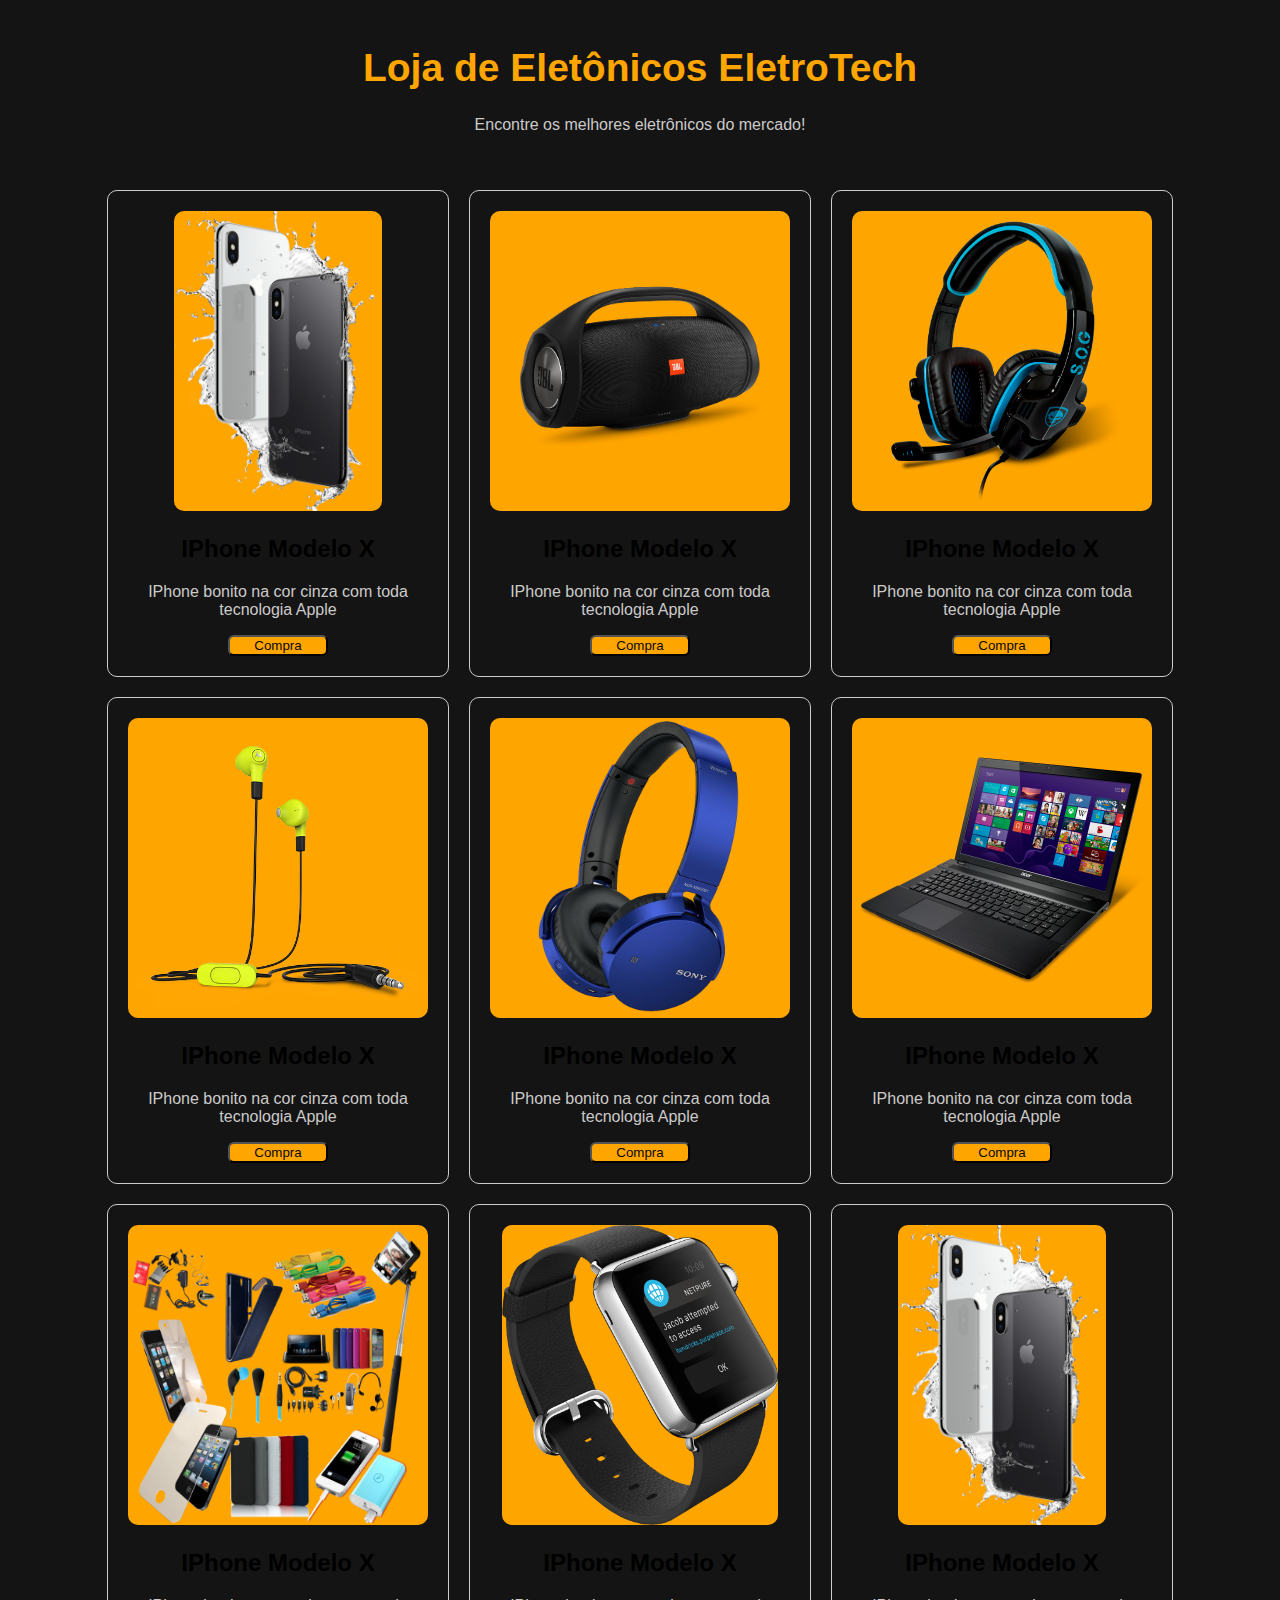
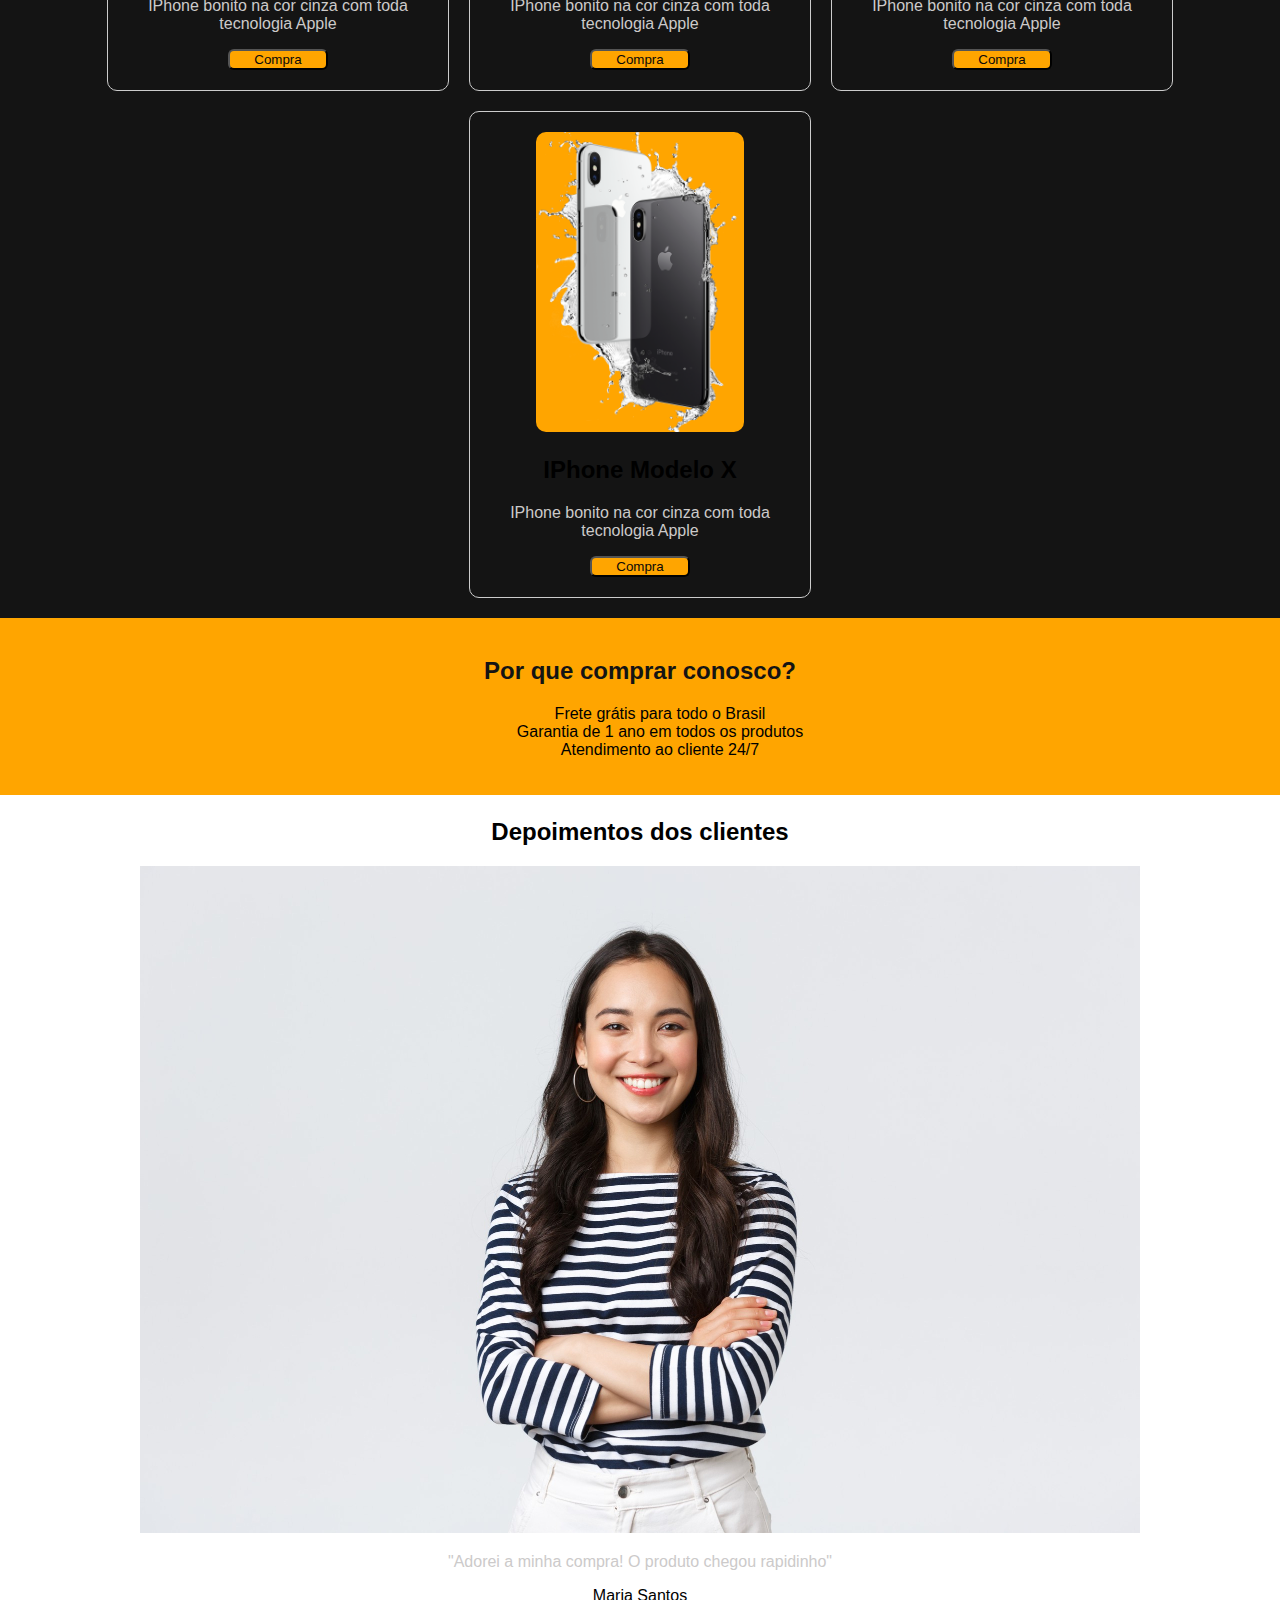
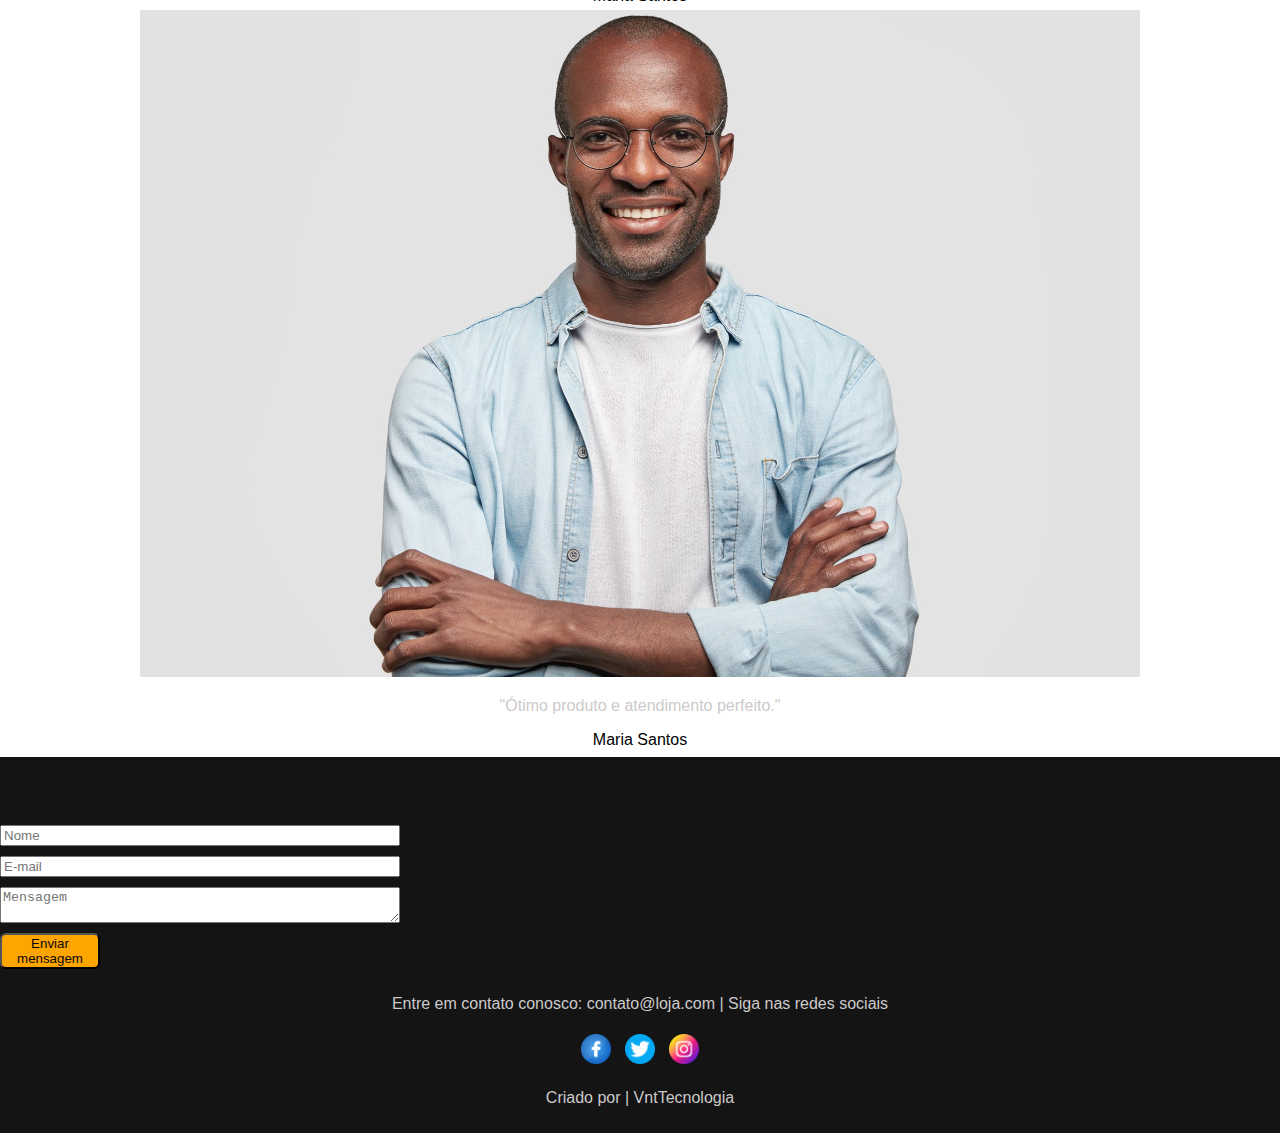
<file: LandingPage/index.html>
<!DOCTYPE html>
<html lang="en">
<head>
    <meta charset="UTF-8">
    <meta name="viewport" content="width=device-width, initial-scale=1.0">
    <title>Landing Page</title>
    <link rel="stylesheet" href="./css/style.css">
</head>
<body>
    <header>
        <h1>Loja de Eletônicos EletroTech</h1>
        <p>Encontre os melhores eletrônicos do mercado!</p>
    </header>
    <main>
        <section id="produtos">
            <div class="product">
                <img src="./img/iphone.png" alt="" class="produto">
                <h2>IPhone Modelo X</h2>
                <p>IPhone bonito na cor cinza com toda tecnologia Apple</p>
                <button>Compra</button>
            </div>
            <div class="product">
                <img src="./img/altofalante-jbl.png" alt="" class="produto">
                <h2>IPhone Modelo X</h2>
                <p>IPhone bonito na cor cinza com toda tecnologia Apple</p>
                <button>Compra</button>
            </div>
            <div class="product">
                <img src="./img/fone-sog.png" alt="" class="produto">
                <h2>IPhone Modelo X</h2>
                <p>IPhone bonito na cor cinza com toda tecnologia Apple</p>
                <button>Compra</button>
            </div>
            <div class="product">
                <img src="./img/fone-verde.png" alt="" class="produto">
                <h2>IPhone Modelo X</h2>
                <p>IPhone bonito na cor cinza com toda tecnologia Apple</p>
                <button>Compra</button>
            </div>
            <div class="product">
                <img src="./img/fone-sony.png" alt="" class="produto">
                <h2>IPhone Modelo X</h2>
                <p>IPhone bonito na cor cinza com toda tecnologia Apple</p>
                <button>Compra</button>
            </div>
            <div class="product">
                <img src="./img/notebook.png" alt="" class="produto">
                <h2>IPhone Modelo X</h2>
                <p>IPhone bonito na cor cinza com toda tecnologia Apple</p>
                <button>Compra</button>
            </div>
            <div class="product">
                <img src="./img/banner-1.png" alt="" class="produto">
                <h2>IPhone Modelo X</h2>
                <p>IPhone bonito na cor cinza com toda tecnologia Apple</p>
                <button>Compra</button>
            </div>
            <div class="product">
                <img src="./img/relogio-inteligente.png" alt="" class="produto">
                <h2>IPhone Modelo X</h2>
                <p>IPhone bonito na cor cinza com toda tecnologia Apple</p>
                <button>Compra</button>
            </div>
            <div class="product">
                <img src="./img/iphone.png" alt="" class="produto">
                <h2>IPhone Modelo X</h2>
                <p>IPhone bonito na cor cinza com toda tecnologia Apple</p>
                <button>Compra</button>
            </div>
            <div class="product">
                <img src="./img/iphone.png" alt="" class="produto">
                <h2>IPhone Modelo X</h2>
                <p>IPhone bonito na cor cinza com toda tecnologia Apple</p>
                <button>Compra</button>
            </div>

        </section>

        <section id="beneficios">
            <h2 class="titulo2">Por que comprar conosco?</h2>
            <ul>
                <li>Frete grátis para todo o Brasil</li>
                <li>Garantia de 1 ano em todos os produtos</li>
                <li>Atendimento ao cliente 24/7</li>
            </ul>
        </section>
        
        <section id="depoimentos">
            <h2 class="tiulo2">Depoimentos dos clientes</h2>
            <div class="textoD">
                <img src="img/maria.jpg" alt="Foto da Maria" class="img-depo">
                <p class="depo">"Adorei a minha compra! O produto chegou rapidinho"</p>
                <span>Maria Santos</span>
            </div>
            <div class="textoD">
                <img src="img/joao.jpg" alt="Foto do João" class="img-depo">
                <p class="depo">"Ótimo produto e atendimento perfeito."</p>
                <span>Maria Santos</span>
            </div>

        </section>
        
        <section id="contato">
            <h2 class="titulo2">Entre em contato</h2>
            <form>
                <input type="text" placeholder="Nome" required>
                <input type="email" placeholder="E-mail" required>
                <textarea placeholder="Mensagem" required></textarea>
                <button class="cont" type="submit">Enviar mensagem</button>
            </form>

        </section>
    </main>
    <footer>
        <p>Entre em contato conosco: contato@loja.com | Siga nas redes sociais</p>
        <div>
            <a href="#"><img src="img/facebook.png" alt="facebook" class="social-media"></a>
            <a href="#"><img src="img/twitter.png" alt="twitter" class="social-media"></a>
            <a href="#"><img src="img/instagram.png" alt="instagram" class="social-media"></a>
        </div>
        <p>Criado por | VntTecnologia</p>
    </footer>
</body>
</html>
</file>
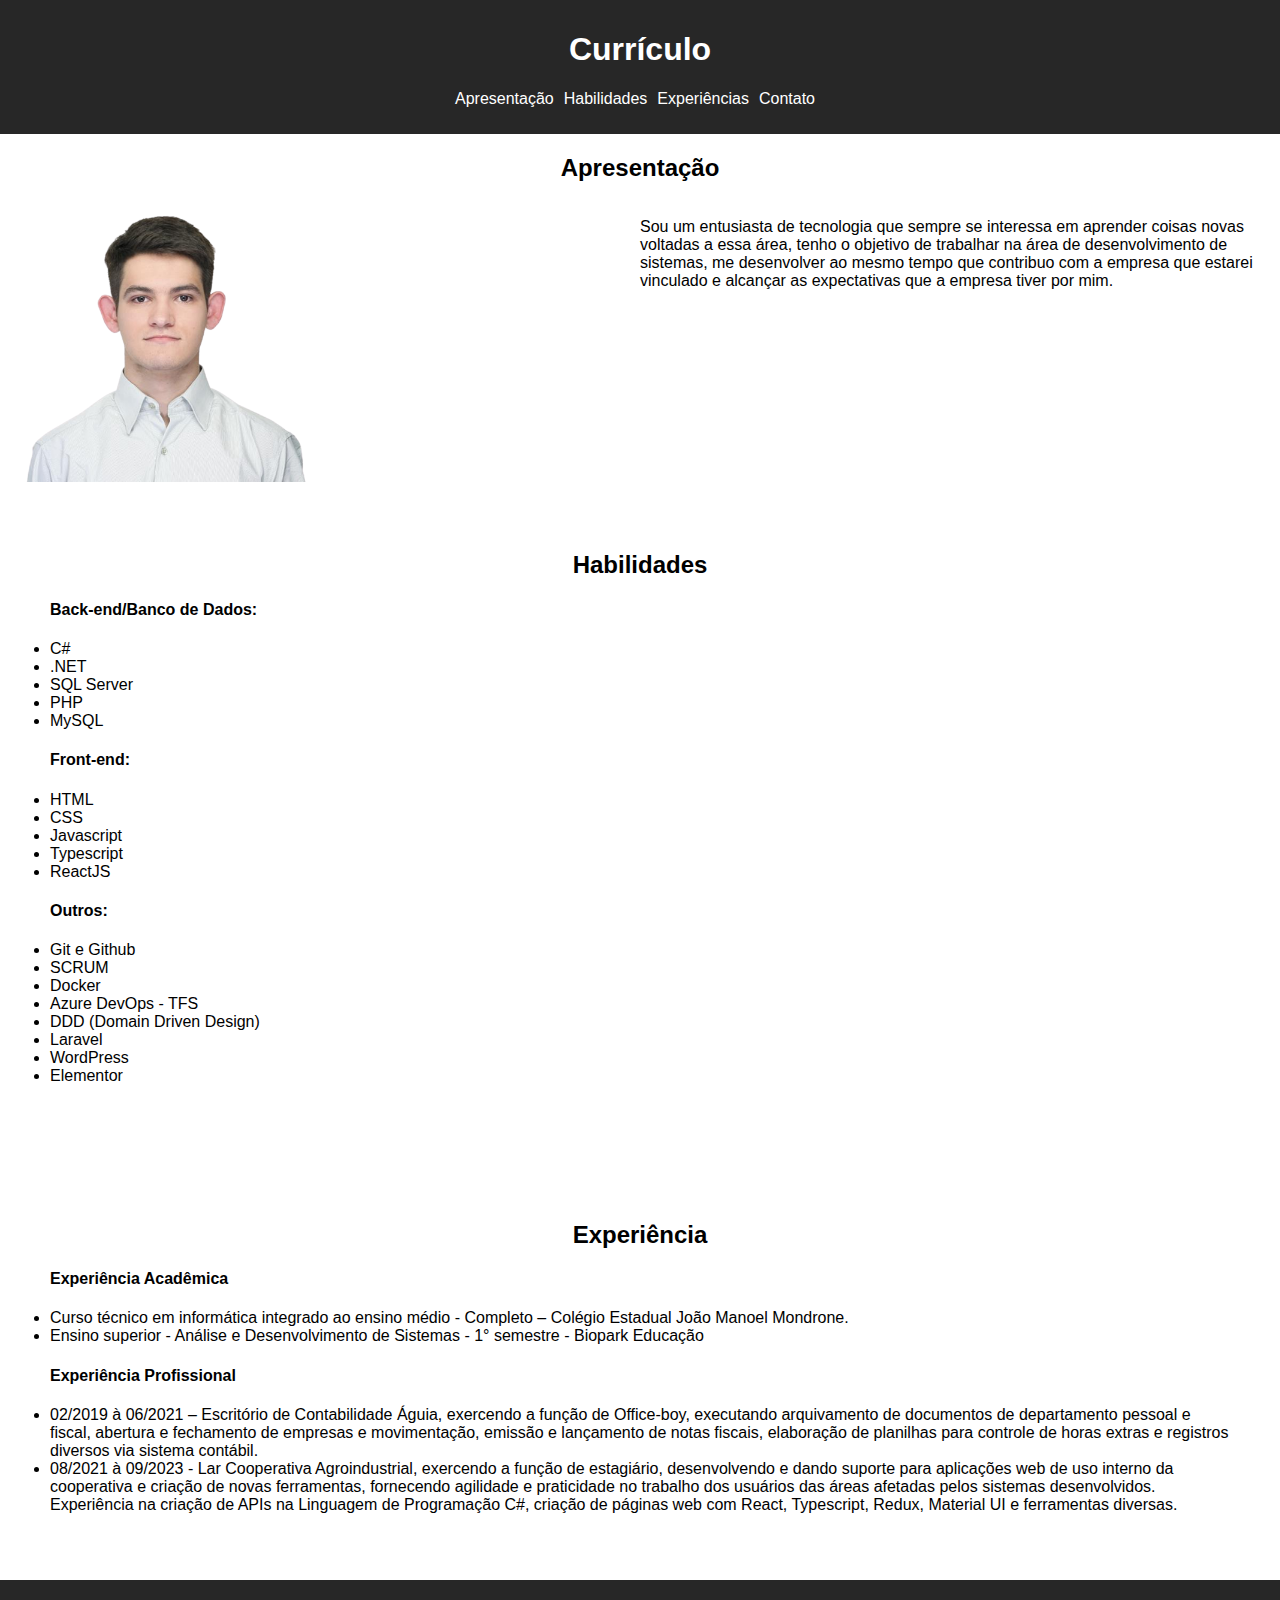
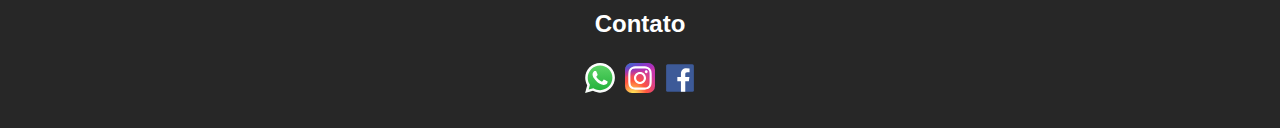
<file: site/index.html>
<!DOCTYPE html>
<html lang="pt-BR">
  <head>
    <meta charset="UTF-8" />
    <!-- Controla o dimensionamento da tela -->
    <meta name="viewport" content="width=device-width, initial-scale=1.0" />
    <!-- Contém a descrição da página -->
    <meta name="description" content="Descrição da minha página" />
    <!-- Essa meta contém palavras chaves -->
    <meta name="keywords" content="Palavras chave, palavras chave1" />
    <link rel="stylesheet" href="style.css" />
    <title>Currículo</title>
  </head>
  <body>
    <header>
      <h1 class="title">Currículo</h1>
      <nav>
        <ul class="navigation">
          <li><a href="#apresentacao">Apresentação</a></li>
          <li><a href="">Habilidades</a></li>
          <li><a href="">Experiências</a></li>
          <li><a href="">Contato</a></li>
        </ul>
      </nav>
    </header>
    <main>
      <section id="apresentacao">
        <h2>Apresentação</h2>

        <div class="container">
          <img src="img/joao.png" alt="" />

          <p>
            Sou um entusiasta de tecnologia que sempre se interessa em aprender
            coisas novas voltadas a essa área, tenho o objetivo de trabalhar na
            área de desenvolvimento de sistemas, me desenvolver ao mesmo tempo
            que contribuo com a empresa que estarei vinculado e alcançar as
            expectativas que a empresa tiver por mim.
          </p>
        </div>
      </section>

      <section id="habilidades">
        <h2>Habilidades</h2>
        <h4>Back-end/Banco de Dados:</h4>
        <ul>
          <li>C#</li>
          <li>.NET</li>
          <li>SQL Server</li>
          <li>PHP</li>
          <li>MySQL</li>
        </ul>
        <h4>Front-end:</h4>
        <ul>
          <li>HTML</li>
          <li>CSS</li>
          <li>Javascript</li>
          <li>Typescript</li>
          <li>ReactJS</li>
        </ul>

        <h4>Outros:</h4>
        <ul>
          <li>Git e Github</li>
          <li>SCRUM</li>
          <li>Docker</li>
          <li>Azure DevOps - TFS</li>
          <li>DDD (Domain Driven Design)</li>
          <li>Laravel</li>
          <li>WordPress</li>
          <li>Elementor</li>
        </ul>
      </section>

      <section id="experiencias">
        <h2>Experiência</h2>

        <h4>Experiência Acadêmica</h4>
        <ul>
          <li>
            Curso técnico em informática integrado ao ensino médio - Completo –
            Colégio Estadual João Manoel Mondrone.
          </li>
          <li>
            Ensino superior - Análise e Desenvolvimento de Sistemas - 1°
            semestre - Biopark Educação
          </li>
        </ul>

        <h4>Experiência Profissional</h4>
        <ul>
          <li>
            02/2019 à 06/2021 – Escritório de Contabilidade Águia, exercendo a função de
Office-boy, executando arquivamento de documentos de departamento pessoal
e fiscal, abertura e fechamento de empresas e movimentação, emissão e
lançamento de notas fiscais, elaboração de planilhas para controle de horas
extras e registros diversos via sistema contábil.

          </li>
          <li>
            08/2021 à 09/2023 - Lar Cooperativa Agroindustrial, exercendo a função de
estagiário, desenvolvendo e dando suporte para aplicações web de uso interno
da cooperativa e criação de novas ferramentas, fornecendo agilidade e
praticidade no trabalho dos usuários das áreas afetadas pelos sistemas
desenvolvidos. Experiência na criação de APIs na Linguagem de Programação C#,
criação de páginas web com React, Typescript, Redux, Material UI e ferramentas
diversas.
          </li>
        </ul>
      </section>

      <footer id="contato">
        <h2>Contato</h2>

        <div>
          <nav class="footer-links">
            <ul>
              <li>
                <a href="https://wa.me/45999171020"
                  ><img src="img/whatsapp.svg" alt=""
                /></a>
              </li>
              <li>
                <a href="https://www.instagram.com/joao_vsilva.03/"
                  ><img src="img/instagram.svg" alt=""
                /></a>
              </li>
              <li>
                <a href="https://www.facebook.com/joaovictor.dasilva.1257"
                  ><img src="img/facebook.svg" alt=""
                /></a>
              </li>
            </ul>
          </nav>
        </div>
      </footer>
    </main>
  </body>
</html>
</file>
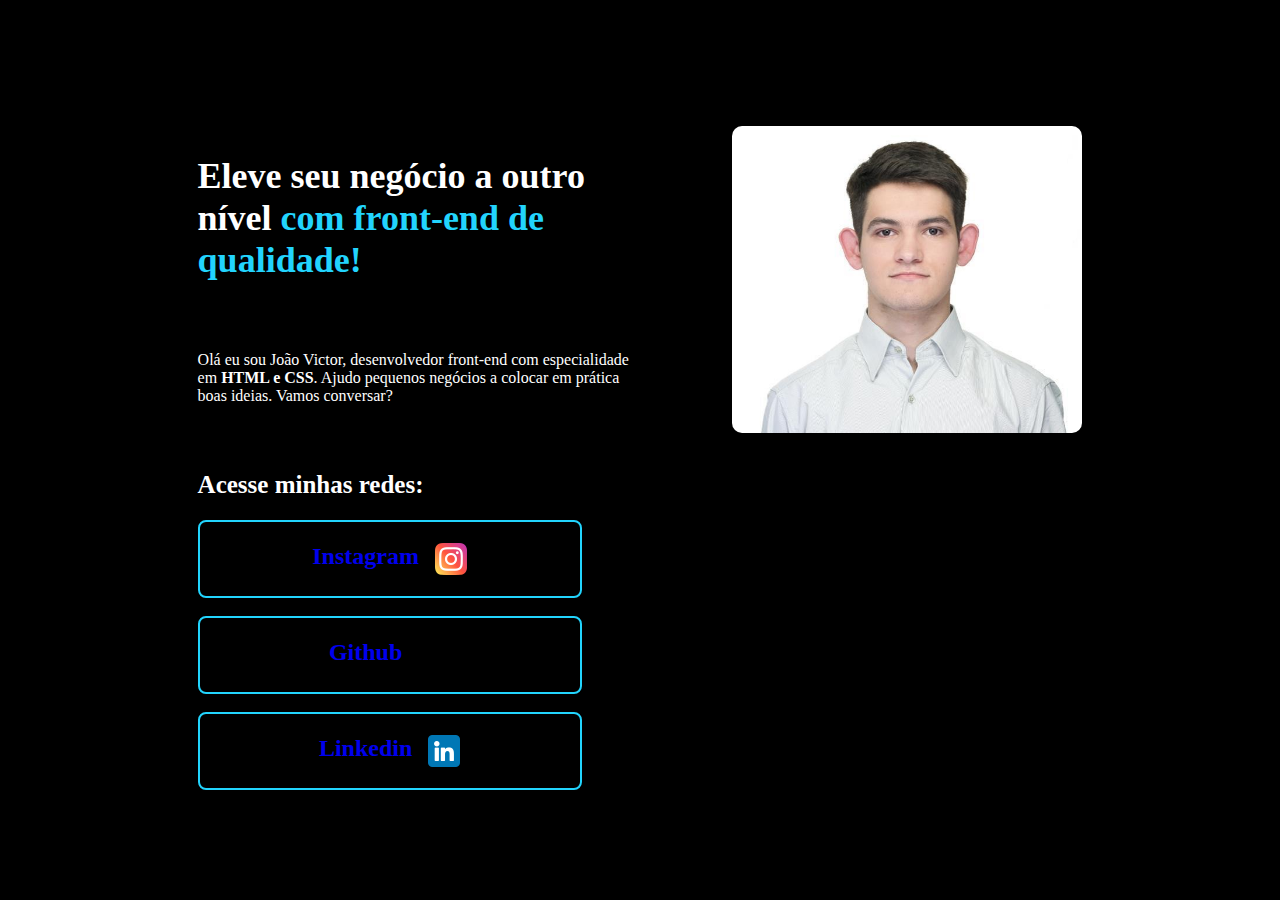
<file: Site2/index.html>
<!DOCTYPE html>
<html lang="en">
  <head>
    <meta charset="UTF-8" />
    <meta name="viewport" content="width=device-width, initial-scale=1.0" />
    <title>Site Contato</title>
    <link rel="stylesheet" href="./css/style.css" />
  </head>
  <body>
    <header></header>

    <main class="apresentacao">
      <section class="apresentacaoConteudo">
        <h1 class="titulo">
          Eleve seu negócio a outro nível
          <strong class="tituloDestaque">com front-end de qualidade!</strong>
        </h1>
        <p class="apresentacaoTexto">
          Olá eu sou João Victor, desenvolvedor front-end com especialidade em
          <strong>HTML e CSS</strong>. Ajudo pequenos negócios a colocar em
          prática boas ideias. Vamos conversar?
        </p>
        <div class="divLinks">
          <h2 class="divLinksSubTitulo">Acesse minhas redes:</h2>
          <a href="https://instagram.com" class="divLinksLink"
            >Instagram<img src="./img/instagram.png" alt="" />
          </a>
          <a href="https://github.com" class="divLinksLink"
            >Github<img src="./img/github.png" alt="" />
          </a>
          <a href="https://linkedin.com" class="divLinksLink"
            >Linkedin<img src="./img/linkedin.png" alt="" />
          </a>
        </div>
      </section>
      <section id="photo">
        <img src="./img/cbimage.png" alt="" />
      </section>
    </main>

    <footer></footer>
  </body>
</html>
</file>
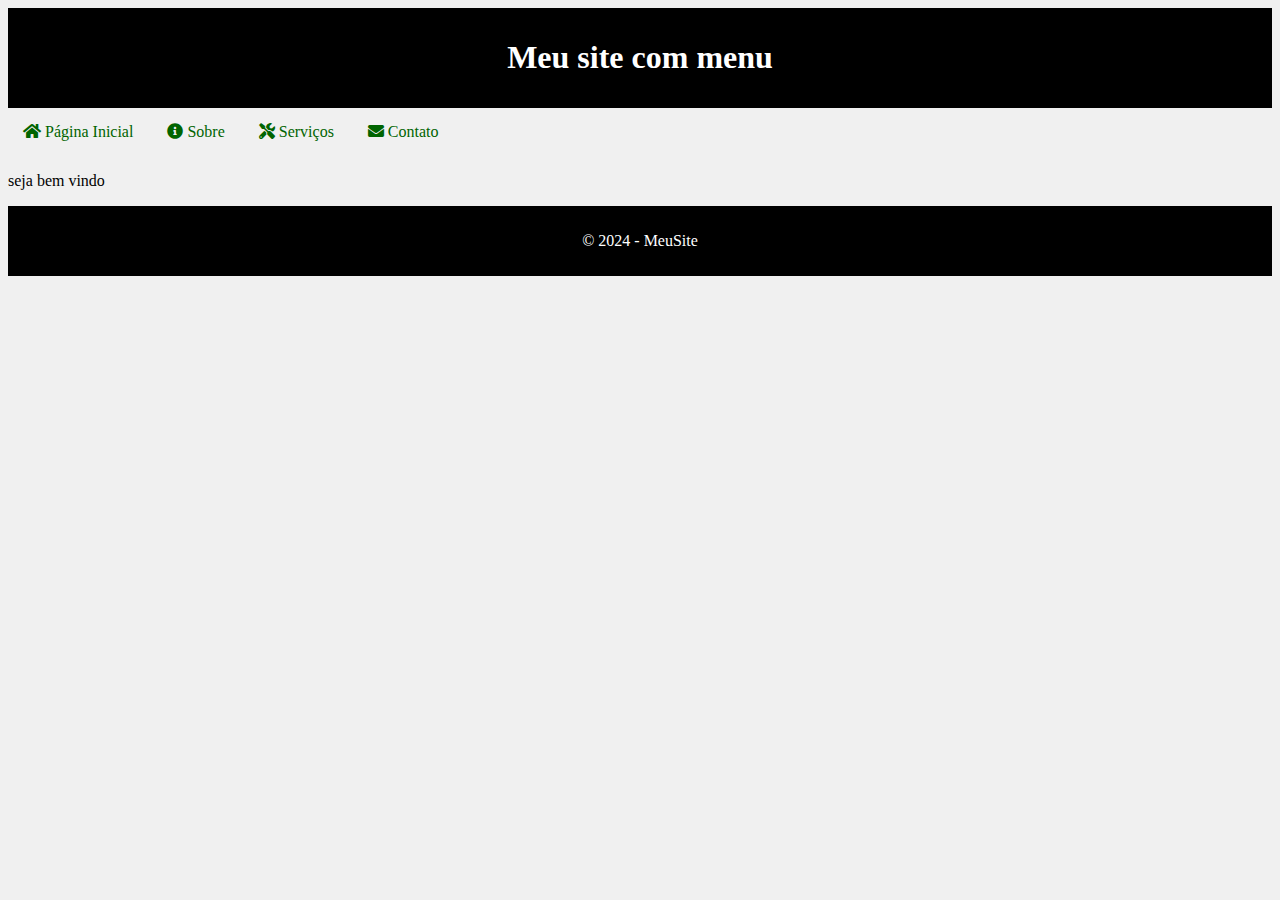
<file: SiteComMenu/index.html>
<!DOCTYPE html>
<html lang="en">
  <head>
    <meta charset="UTF-8" />
    <meta name="viewport" content="width=device-width, initial-scale=1.0" />
    <link
      rel="stylesheet"
      href="https://cdnjs.cloudflare.com/ajax/libs/font-awesome/5.15.4/css/all.min.css"
    />
    <link rel="stylesheet" href="style.css" />
    <title>Meu site com menu</title>
  </head>
  <body>
    <header>
      <h1>Meu site com menu</h1>
    </header>
    <nav>
      <ul>
        <li>
          <a href="index.html"><i class="fas fa-home"></i> Página Inicial</a>
        </li>
        <li>
          <a href="sobre.html"><i class="fas fa-info-circle"></i> Sobre</a>
        </li>
        <li>
          <a><i class="fas fa-tools"></i> Serviços</a>
          <ul class="dropdown">
            <li><a href="servicos/servico1.html"> Serviço 1 </a></li>
            <li><a href="servicos/servico2.html"> Serviço 2 </a></li>
            <li><a href="servicos/servico3.html"> Serviço 3 </a></li>
          </ul>
        </li>
        <li>
          <a href="contatos.html"><i class="fas fa-envelope"></i> Contato</a>
        </li>
      </ul>
    </nav>
    <main>
      <p>seja bem vindo</p>
    </main>
    <footer>
      <p>&COPY; 2024 - MeuSite</p>
    </footer>
  </body>
</html>
</file>
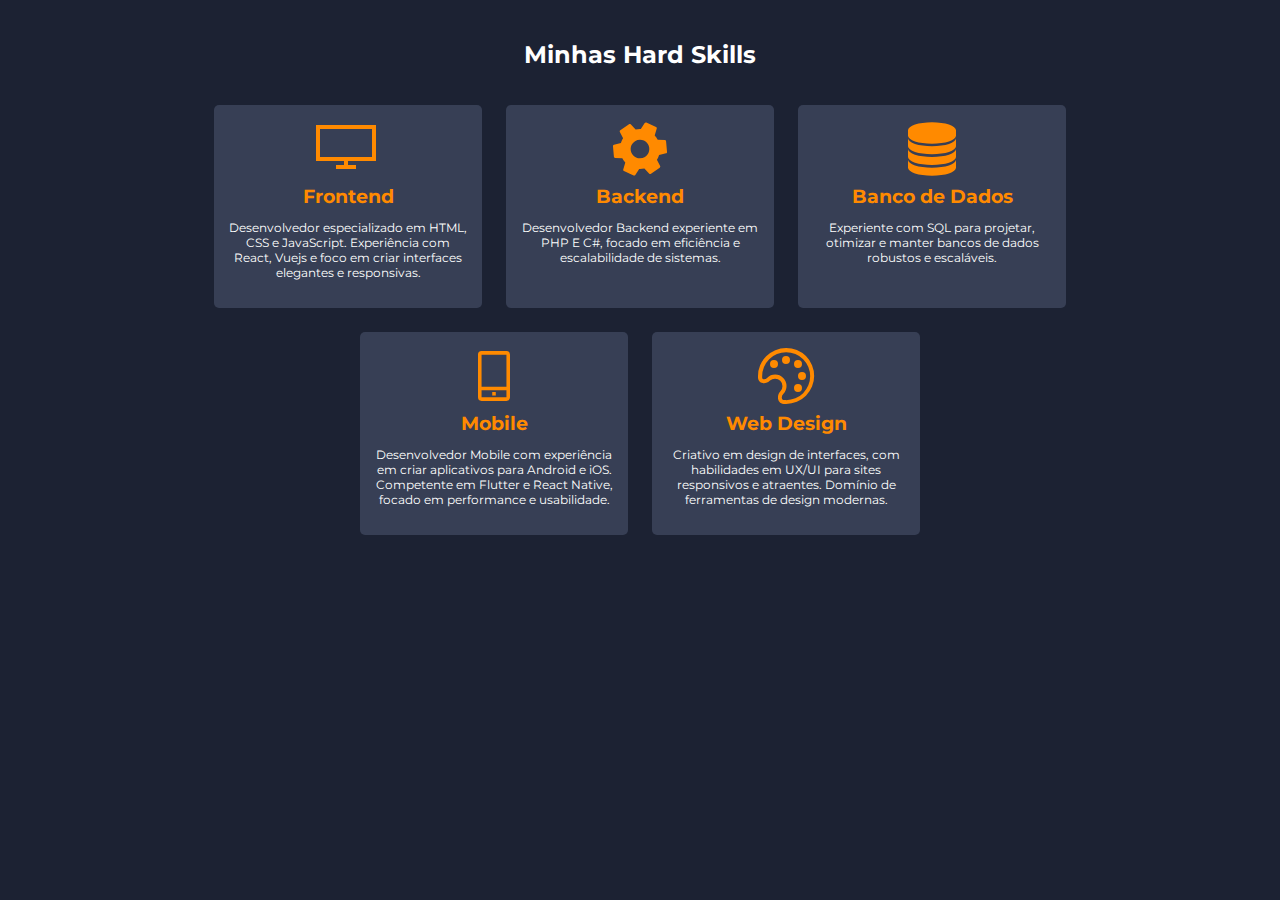
<file: SiteHardSkills/index.html>
<!DOCTYPE html>
<html lang="en">
  <head>
    <meta charset="UTF-8" />
    <meta name="viewport" content="width=device-width, initial-scale=1.0" />
    <title>Hard Skills</title>
    <link rel="stylesheet" href="./css/style.css" />
  </head>
  <body>
    <section id="hard-skills">
      <h2 id="title">Minhas Hard Skills</h2>

      <div class="container-cards">
        <div class="card">
          <img src="./img/front-end.svg" alt="" class="card-header card-icon" />
          <h3 class="card-header">Frontend</h3>
          <p class="card-text">
            Desenvolvedor especializado em HTML, CSS e JavaScript. Experiência
            com React, Vuejs e foco em criar interfaces elegantes e responsivas.
          </p>
        </div>
        <div class="card">
          <img src="./img/back-end.svg" alt="" class="card-header card-icon" />
          <h3 class="card-header">Backend</h3>
          <p class="card-text">
            Desenvolvedor Backend experiente em PHP E C#, focado em eficiência e
            escalabilidade de sistemas.
          </p>
        </div>
        <div class="card">
          <img src="./img/database.svg" alt="" class="card-header card-icon" />
          <h3 class="card-header">Banco de Dados</h3>
          <p class="card-text">
            Experiente com SQL para projetar, otimizar e manter bancos de dados
            robustos e escaláveis.
          </p>
        </div>
        <div class="card">
          <img src="./img/mobile.svg" alt="" class="card-header card-icon" />
          <h3 class="card-header">Mobile</h3>
          <p class="card-text">
            Desenvolvedor Mobile com experiência em criar aplicativos para
            Android e iOS. Competente em Flutter e React Native, focado em
            performance e usabilidade.
          </p>
        </div>
        <div class="card">
          <img src="./img/webdesign.svg" alt="" class="card-header card-icon" />
          <h3 class="card-header">Web Design</h3>
          <p class="card-text">
            Criativo em design de interfaces, com habilidades em UX/UI para
            sites responsivos e atraentes. Domínio de ferramentas de design
            modernas.
          </p>
        </div>
      </div>
    </section>
  </body>
</html>
</file>
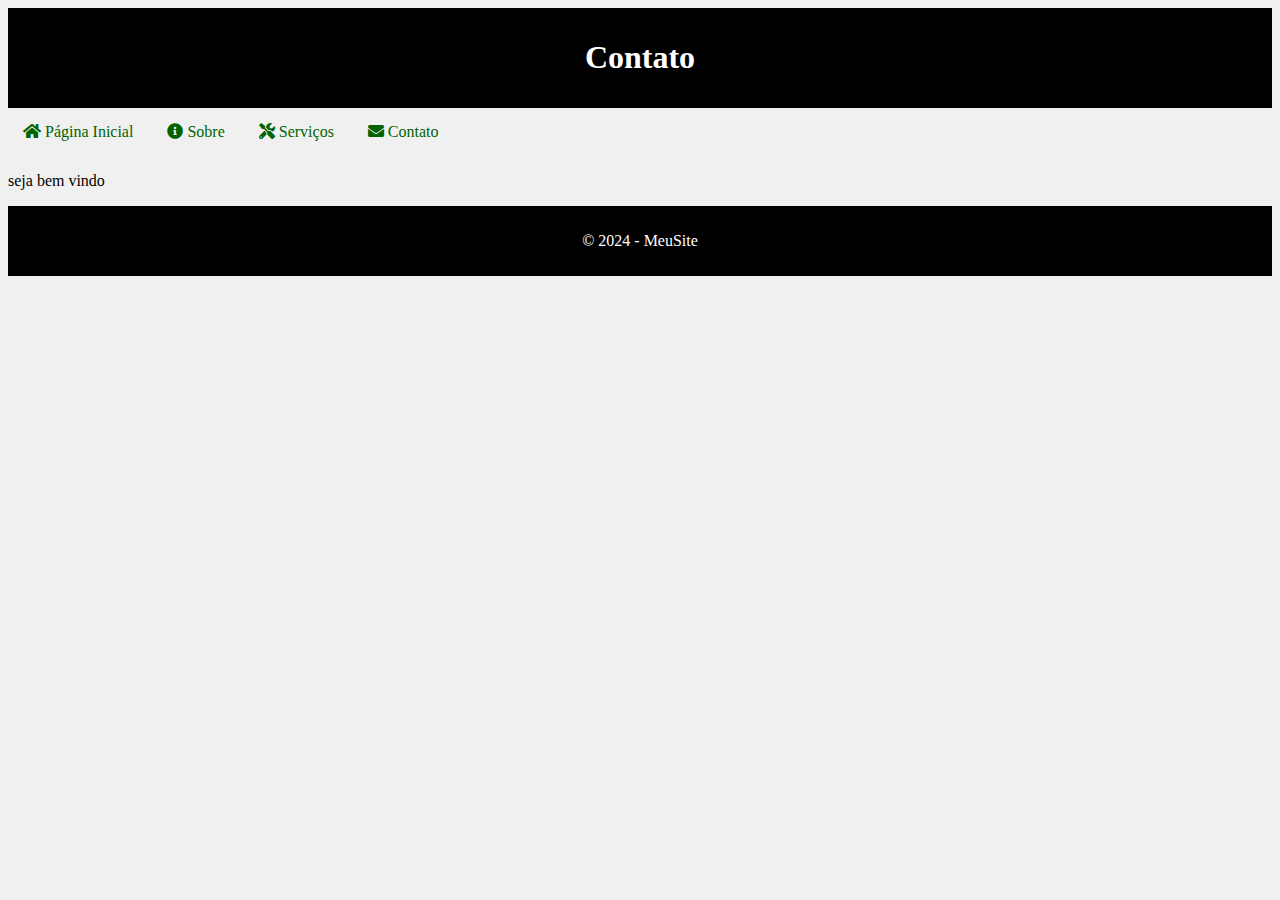
<file: SiteComMenu/contatos.html>
<!DOCTYPE html>
<html lang="en">
  <head>
    <meta charset="UTF-8" />
    <meta name="viewport" content="width=device-width, initial-scale=1.0" />
    <link
      rel="stylesheet"
      href="https://cdnjs.cloudflare.com/ajax/libs/font-awesome/5.15.4/css/all.min.css"
    />
    <link rel="stylesheet" href="style.css" />
    <title>Contato</title>
  </head>
  <body>
    <header>
      <h1>Contato</h1>
    </header>
    <nav>
        <ul>
            <li>
              <a href="index.html"><i class="fas fa-home"></i> Página Inicial</a>
            </li>
            <li>
              <a href="sobre.html"><i class="fas fa-info-circle"></i> Sobre</a>
            </li>
            <li>
              <a><i class="fas fa-tools"></i> Serviços</a>
              <ul class="dropdown">
                <li><a href="servicos/servico1.html"> Serviço 1 </a></li>
                <li><a href="servicos/servico2.html"> Serviço 2 </a></li>
                <li><a href="servicos/servico3.html"> Serviço 3 </a></li>
              </ul>
            </li>
            <li>
              <a href="contatos.html"><i class="fas fa-envelope"></i> Contato</a>
            </li>
          </ul>
    </nav>
    <main>
      <p>seja bem vindo</p>
    </main>
    <footer>
      <p>&COPY; 2024 - MeuSite</p>
    </footer>
  </body>
</html>
</file>
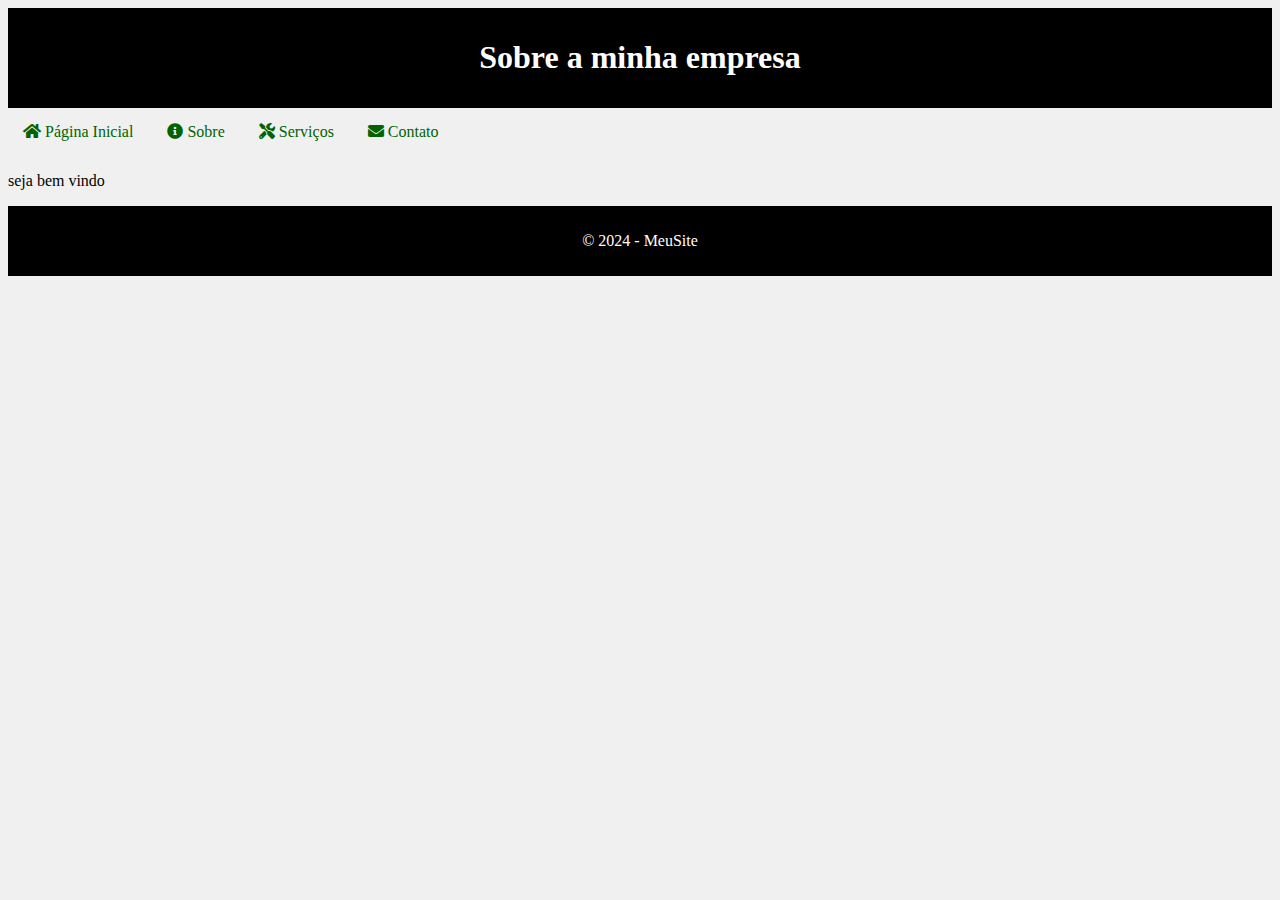
<file: SiteComMenu/sobre.html>
<!DOCTYPE html>
<html lang="en">
  <head>
    <meta charset="UTF-8" />
    <meta name="viewport" content="width=device-width, initial-scale=1.0" />
    <link
      rel="stylesheet"
      href="https://cdnjs.cloudflare.com/ajax/libs/font-awesome/5.15.4/css/all.min.css"
    />
    <link rel="stylesheet" href="style.css" />
    <title>Sobre</title>
  </head>
  <body>
    <header>
      <h1>Sobre a minha empresa</h1>
    </header>
    <nav>
      <ul>
        <li>
          <a href="index.html"><i class="fas fa-home"></i> Página Inicial</a>
        </li>
        <li>
          <a href="sobre.html"><i class="fas fa-info-circle"></i> Sobre</a>
        </li>
        <li>
          <a><i class="fas fa-tools"></i> Serviços</a>
          <ul class="dropdown">
            <li><a href="servicos/servico1.html"> Serviço 1 </a></li>
            <li><a href="servicos/servico2.html"> Serviço 2 </a></li>
            <li><a href="servicos/servico3.html"> Serviço 3 </a></li>
          </ul>
        </li>
        <li>
          <a href="contatos.html"><i class="fas fa-envelope"></i> Contato</a>
        </li>
      </ul>
    </nav>
    <main>
      <p>seja bem vindo</p>
    </main>
    <footer>
      <p>&COPY; 2024 - MeuSite</p>
    </footer>
  </body>
</html>
</file>
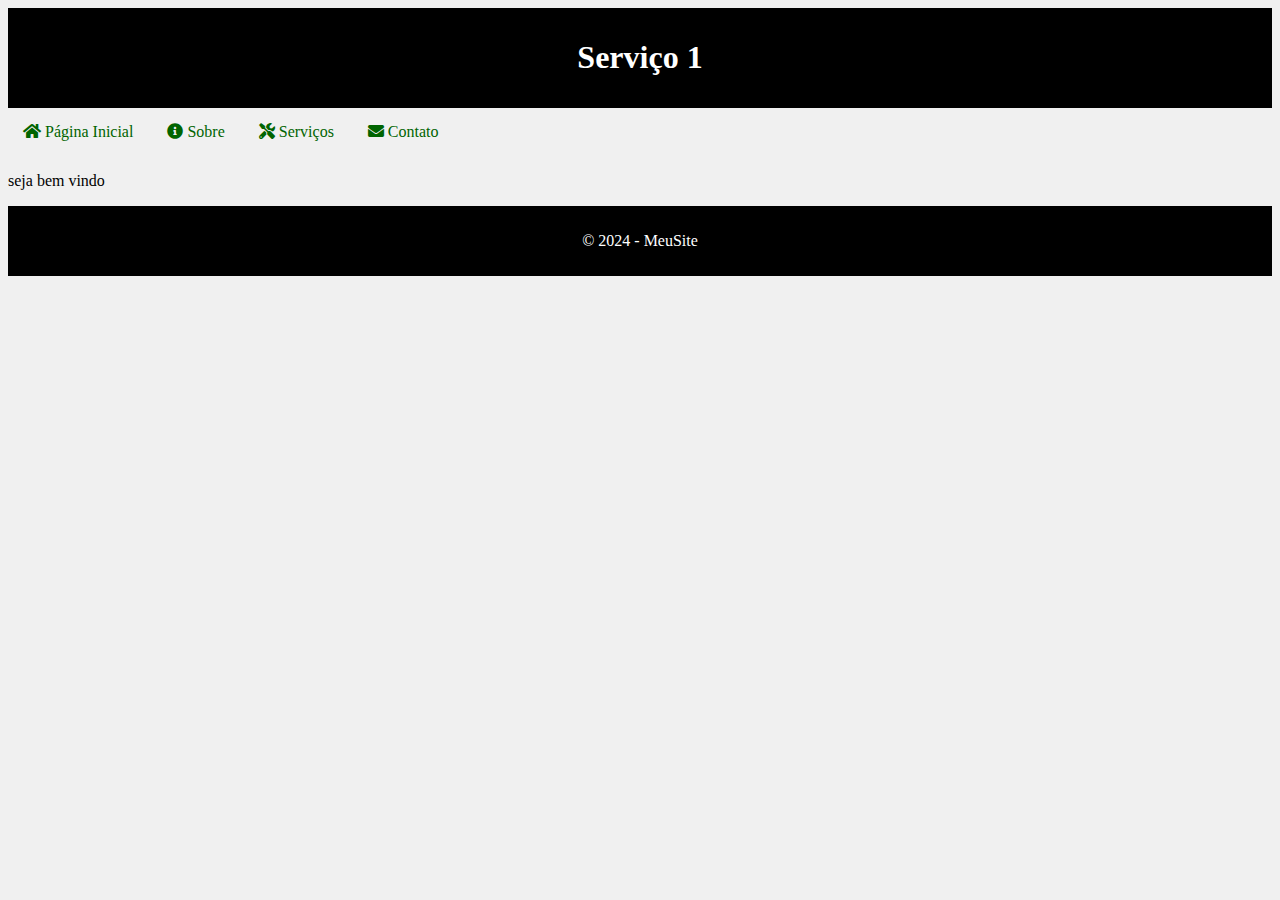
<file: SiteComMenu/servicos/servico1.html>
<!DOCTYPE html>
<html lang="en">
  <head>
    <meta charset="UTF-8" />
    <meta name="viewport" content="width=device-width, initial-scale=1.0" />
    <link
      rel="stylesheet"
      href="https://cdnjs.cloudflare.com/ajax/libs/font-awesome/5.15.4/css/all.min.css"
    />
    <link rel="stylesheet" href="../style.css" />
    <title>Serviço 1</title>
  </head>
  <body>
    <header>
      <h1>Serviço 1</h1>
    </header>
    <nav>
      <ul>
        <li>
          <a href="../index.html"><i class="fas fa-home"></i> Página Inicial</a>
        </li>
        <li>
          <a href="../sobre.html"><i class="fas fa-info-circle"></i> Sobre</a>
        </li>
        <li>
          <a><i class="fas fa-tools"></i> Serviços</a>
          <ul class="dropdown">
            <li><a href="servico1.html"> Serviço 1 </a></li>
            <li><a href="servico2.html"> Serviço 2 </a></li>
            <li><a href="servico3.html"> Serviço 3 </a></li>
          </ul>
        </li>
        <li>
          <a href="../contatos.html"><i class="fas fa-envelope"></i> Contato</a>
        </li>
      </ul>
    </nav>
    <main>
      <p>seja bem vindo</p>
    </main>
    <footer>
      <p>&COPY; 2024 - MeuSite</p>
    </footer>
  </body>
</html>
</file>
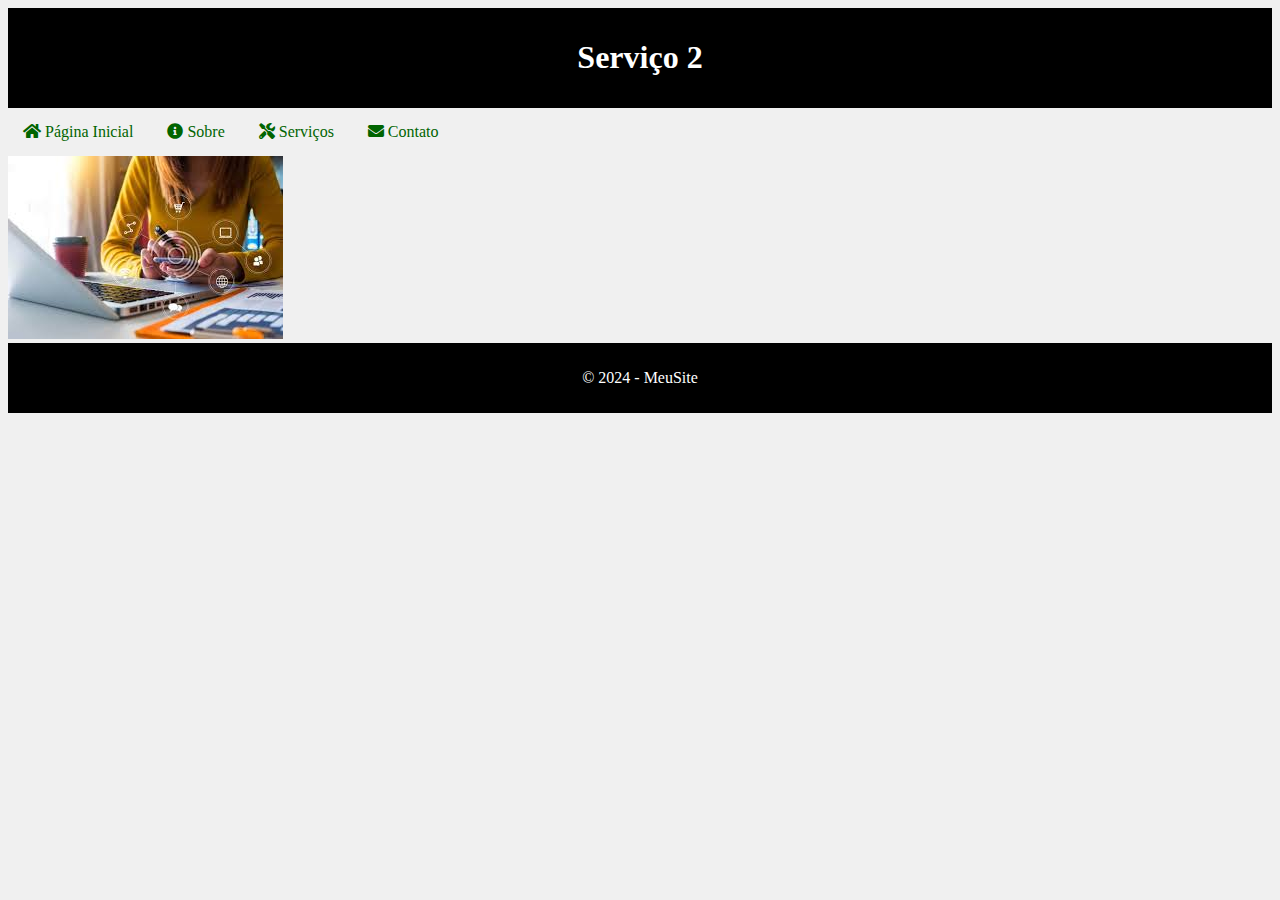
<file: SiteComMenu/servicos/servico2.html>
<!DOCTYPE html>
<html lang="en">
  <head>
    <meta charset="UTF-8" />
    <meta name="viewport" content="width=device-width, initial-scale=1.0" />
    <link
      rel="stylesheet"
      href="https://cdnjs.cloudflare.com/ajax/libs/font-awesome/5.15.4/css/all.min.css"
    />
    <link rel="stylesheet" href="../style.css" />
    <title>Serviço 2</title>
  </head>
  <body>
    <header>
      <h1>Serviço 2</h1>
    </header>
    <nav>
      <ul>
        <li>
          <a href="../index.html"><i class="fas fa-home"></i> Página Inicial</a>
        </li>
        <li>
          <a href="../sobre.html"><i class="fas fa-info-circle"></i> Sobre</a>
        </li>
        <li>
          <a><i class="fas fa-tools"></i> Serviços</a>
          <ul class="dropdown">
            <li><a href="servico1.html"> Serviço 1 </a></li>
            <li><a href="servico2.html"> Serviço 2 </a></li>
            <li><a href="servico3.html"> Serviço 3 </a></li>
          </ul>
        </li>
        <li>
          <a href="../contatos.html"><i class="fas fa-envelope"></i> Contato</a>
        </li>
      </ul>
    </nav>
    <main>
      <img src="../img/2.jpeg" alt="">
    </main>
    <footer>
      <p>&COPY; 2024 - MeuSite</p>
    </footer>
  </body>
</html>
</file>
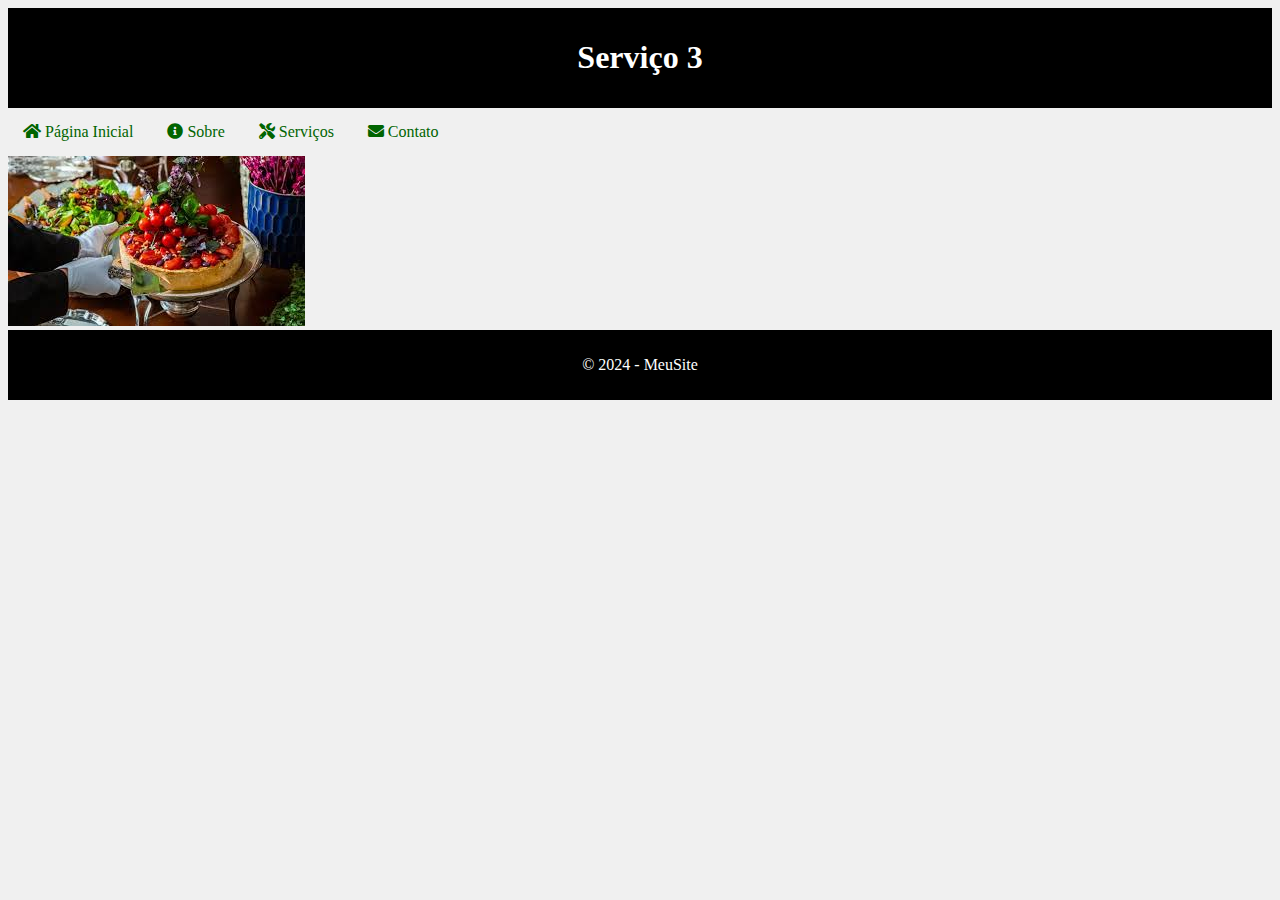
<file: SiteComMenu/servicos/servico3.html>
<!DOCTYPE html>
<html lang="en">
  <head>
    <meta charset="UTF-8" />
    <meta name="viewport" content="width=device-width, initial-scale=1.0" />
    <link
      rel="stylesheet"
      href="https://cdnjs.cloudflare.com/ajax/libs/font-awesome/5.15.4/css/all.min.css"
    />
    <link rel="stylesheet" href="../style.css" />
    <title>Serviço 3</title>
  </head>
  <body>
    <header>
      <h1>Serviço 3</h1>
    </header>
    <nav>
      <ul>
        <li>
          <a href="../index.html"><i class="fas fa-home"></i> Página Inicial</a>
        </li>
        <li>
          <a href="../sobre.html"><i class="fas fa-info-circle"></i> Sobre</a>
        </li>
        <li>
          <a><i class="fas fa-tools"></i> Serviços</a>
          <ul class="dropdown">
            <li><a href="servico1.html"> Serviço 1 </a></li>
            <li><a href="servico2.html"> Serviço 2 </a></li>
            <li><a href="servico3.html"> Serviço 3 </a></li>
          </ul>
        </li>
        <li>
          <a href="../contatos.html"><i class="fas fa-envelope"></i> Contato</a>
        </li>
      </ul>
    </nav>
    <main>
      <img src="../img/3.jpeg" alt="">
    </main>
    <footer>
      <p>&COPY; 2024 - MeuSite</p>
    </footer>
  </body>
</html>
</file>
<file: LandingPage/css/style.css>
body {
    font-family: Arial, Helvetica, sans-serif;
    margin: 0;
    padding: 0;
}

header {
    text-align: center;
    padding: 20px;
    background-color: #141414;
    color: #ccc;
}

header h1 {
    font-size: 39px;
    color: orange;
}

footer {
    text-align: center;
    padding: 10px;
    background-color: #141414;
}

.social-media {
    width: 30px;
    height: 30px;
    margin: 5px;
}

p {
    color: rgb(204, 202, 202);
}

p:hover {
    color: #f8e5e5;
}

main {
    background-color: #141414;
}

div.product {
    text-align: center;
    max-width: 300px;
    padding: 20px;
    border: 1px solid #ccc;
    border-radius: 10px; 
    background: #141414;
}

#produtos {
    display: flex;
    flex-wrap: wrap;
    justify-content: center;
    gap: 20px;
    padding: 20px;
    background: #141414;
}

img.produto {
    max-width: 300px;
    height: 300px;
    background-color: orange;
    border-radius: 10px;
}

button {
    color: rgb(10, 9, 9);
    background-color: orange;
    border-radius: 6px;
    width: 100px;
}

button:hover {
    color: azure;
}

#beneficios{
    text-align: center;
    padding: 20px;
    background-color: orange;
}

li{
    list-style: none;
}

h2.titulo2{
    color: #141414;
}

.textoD {
    margin-bottom: 5px;
}

#depoimentos {
    text-align: center;
    padding: 3px;
    background-color: white;
}

form {
    display: flex;
    flex-direction: column;
    max-width: 400px;
    margin: 0;
}

#contato {
    text-align: center;
    background-color: #141414;
    color: #ccc;
}

form input, form textarea {
    margin-bottom: 10px;
    padding: 10pz;
}
</file>
<file: site/style.css>
* {
    font-family: 'Franklin Gothic Medium', 'Arial Narrow', Arial, sans-serif;
    padding: 0;
}

body {
    margin: 0;
}

header {
    background-color: rgb(39, 39, 39);
    text-align: center;
    padding: 10px;
    margin: 0;
}

.title {
    color: white;
}

.navigation {
    display: flex;
    justify-content: center;
    list-style: none;
}

.navigation a {
    color: white;
    margin-right: 10px;
    text-decoration: none;
}

.navigation a:hover {
    color: burlywood;

}

main h2 {
    text-align: center;
}

#apresentacao .container {
    display: grid;
    grid-template-columns: 1fr 1fr;
}

#apresentacao img {
    width: 50%;
}

#habilidades {
    padding: 50px;
}

#habilidades ul {
}

#experiencias {
    padding: 50px;
}

#contato {
    background-color: rgb(39, 39, 39);
    color: white;
    padding: 10px;
}

.footer-links ul {
    display: flex;
    justify-content: center;
    list-style: none;
}

.footer-links li {
    margin: 5px;
}

.footer-links img {
    width: 30px;
}
</file>
<file: Site2/css/style.css>
@import url('https://fonts.googleapis.com/css2?family=Krona+One&display=swap');
@import url('https://fonts.googleapis.com/css2?family=Krona+One&family=Montserrat:ital,wght@0,100..900;1,100..900&display=swap');
@import url('https://fonts.googleapis.com/css2?family=Montserrat+Alternates:ital,wght@0,100;0,200;0,300;0,400;0,500;0,600;0,700;0,800;0,900;1,100;1,200;1,300;1,400;1,500;1,600;1,700;1,800;1,900&display=swap');

body {
    background-color: #000;
    color: #fff;
}

.apresentacao {
    margin: 10% 15%;
    align-items: center;
    display: flex;
    justify-content: space-between;
}

.apresentacaoConteudo {
    width: 50%;
    height: 302px;
    display: flex;
    flex-direction: column;
    gap: 30px;
}

.titulo {
    font-family: "Krona One" sans-serif;
    font-size: 36px;
}

.tituloDestaque {
    color: #22d4fd;
}

.apresentacaoTexto {
    font-family: "Krona One" sans-serif;
    font-size: 25;
}

.divLinks {
    display: flex;
    flex-direction: column;
}

.divLinksSubTitulo {
    font-family: "Montserrat" sans-serif;
    font-size: 25px;
    font-weight: bold;
}

.divLinksLink {
    display: flex;
    justify-content: center;
    gap: 16px;
    width: 380px;
    text-align: center;
    border-radius: 8px;
    font-size: 24px;
    padding: 21px 0;
    text-decoration: none;
    font-family: "Krona One" sans-serif;
    border: 2px solid #22d4fd;
    font-weight: 600;
    margin-bottom: 18px;
}

#photo img {
    width: 350px;
    border-radius: 10px;
}
</file>
<file: SiteComMenu/style.css>
body {
    background-color: #f0f0f0;
}

header {
    background-color: #000;
    color: white;
    text-align: center;
    padding: 10px;
}

footer {
    background-color: #000;
    color: white;
    text-align: center;
    padding: 10px;
}

nav ul {
    list-style-type: none;
    margin: 0;
    padding: 0;
}

nav ul li {
    display: inline-block;
    position: relative;
}

nav ul li a {
    display: block;
    padding: 15px;
    color: darkgreen;
    text-decoration: none;
}

nav ul li a:hover {
    color: #f0f0f0;
    background-color: #adb5da;
}

nav ul li ul.dropdown {
    background-color: #fff;
    position: absolute;
    display: none;
    box-shadow: 0 2px 5px rgba(0,0,0,2);
}

nav ul li:hover ul.dropdown {
    display: block;
}

nav ul li:hover ul.dropdown li {
    display: block;
}

nav ul li:hover ul.dropdown li a {
    padding: 10px 20px;
    color: #3c763a;
    text-decoration: none;
    display: block;
}
</file>
<file: SiteHardSkills/css/style.css>
@import url('https://fonts.googleapis.com/css2?family=Krona+One&display=swap');
@import url('https://fonts.googleapis.com/css2?family=Krona+One&family=Montserrat:ital,wght@0,100..900;1,100..900&display=swap');
@import url('https://fonts.googleapis.com/css2?family=Montserrat+Alternates:ital,wght@0,100;0,200;0,300;0,400;0,500;0,600;0,700;0,800;0,900;1,100;1,200;1,300;1,400;1,500;1,600;1,700;1,800;1,900&display=swap');

* {
    font-family: "Montserrat", sans-serif;
    padding: 0;
    margin: 0;
    box-sizing: border-box;
}

body {
    background-color: #1C2233;
    color: #fff;
}

#hard-skills {
    padding: 40px 100px;
}

#title {
    text-align: center;
}

.container-cards {
    width: 1000px;
    margin: 36px auto;
    display: flex;
    justify-content: center;
    flex-wrap: wrap;
    gap: 24px;
}

.card {
    width: 268px;
    padding: 12px 12px;
    background-color: #373F55;
    text-align: center;
    border-radius: 5px;
}

.card-header {
    color: #FF8A00;
    text-align: center;
}

.card-icon {
    width: 64px;
}

.card-text {
    padding: 12px 0 16px 0;
    font-size: 12px;
}
</file>
